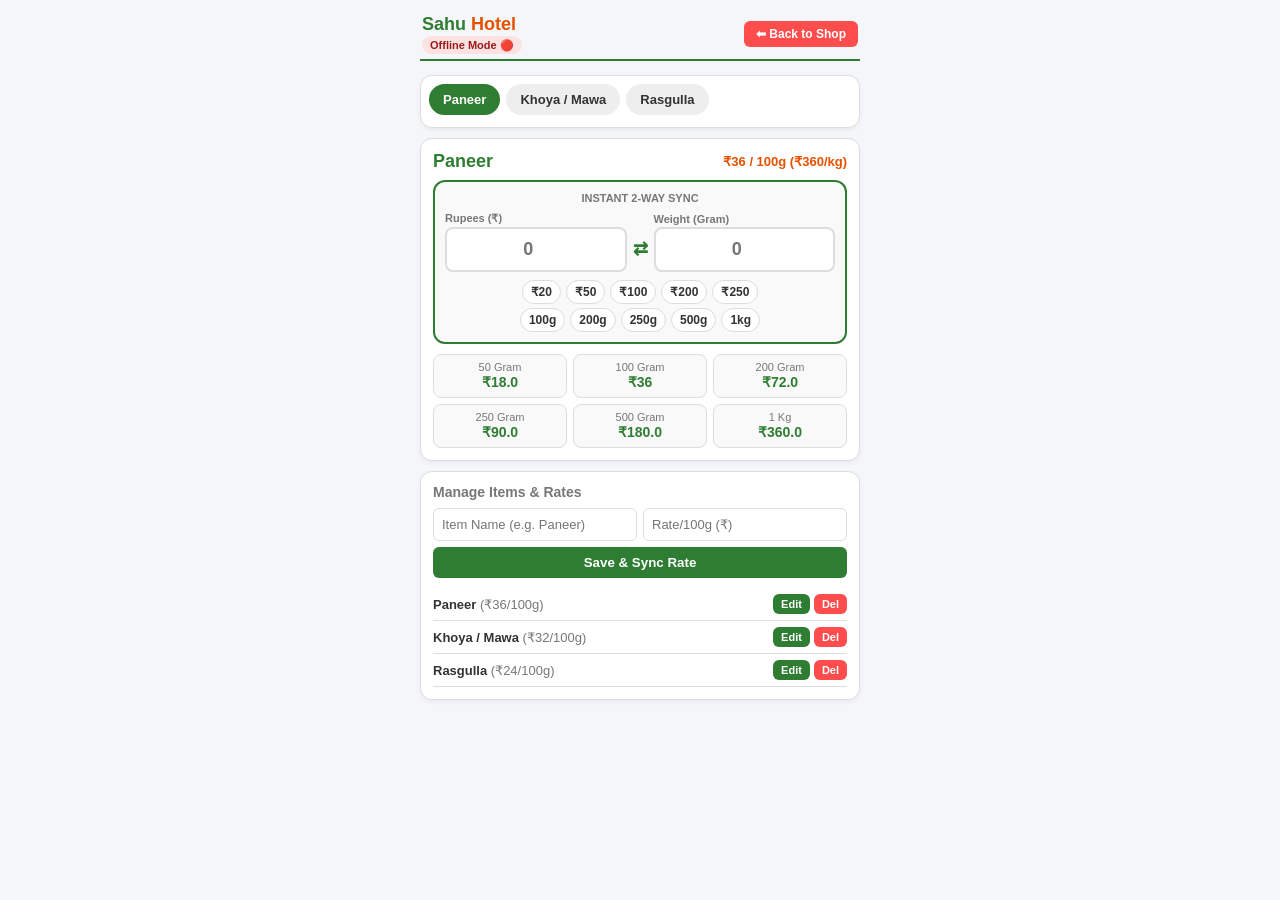
<file: calc.html>
<!DOCTYPE html>
<html lang="en">
<head>
  <meta charset="UTF-8">
  <meta name="viewport" content="width=device-width, initial-scale=1.0, maximum-scale=1.0, user-scalable=no">
  <title>Sahu Hotel - Rate Calculator</title>
  <link rel="manifest" href="manifest.json">
  <meta name="theme-color" content="#2E7D32">
  <style>
    :root { --primary: #2E7D32; --bg: #f4f6f9; --card-bg: #ffffff; --text-main: #333; --text-muted: #777; --accent: #E65100; --danger: #ff4d4d; --border: #ddd; }
    * { box-sizing: border-box; font-family: -apple-system, BlinkMacSystemFont, "Segoe UI", Roboto, sans-serif; margin: 0; padding: 0; }
    html, body { width: 100%; overflow-x: hidden; background: var(--bg); color: var(--text-main); }
    body { padding: 8px; display: flex; justify-content: center; }
    .container { width: 100%; max-width: 440px; display: flex; flex-direction: column; gap: 10px; }
    .header { display: flex; justify-content: space-between; align-items: center; padding: 6px 2px; border-bottom: 2px solid #2E7D32; margin-bottom: 4px; }
    .header h2 { font-size: 18px; font-weight: 800; color: #2E7D32; }
    .header h2 span { color: #E65100; }
    .status-badge { font-size: 11px; padding: 3px 8px; border-radius: 12px; font-weight: bold; }
    .status-online { background: #d1fae5; color: #065f46; }
    .status-offline { background: #fee2e2; color: #991b1b; }
    .back-btn { background: #ff4d4d; color: #fff; text-decoration: none; padding: 6px 12px; border-radius: 6px; font-size: 12px; font-weight: bold; }
    .card { background: var(--card-bg); border-radius: 12px; padding: 12px; border: 1px solid var(--border); width: 100%; box-shadow: 0 2px 5px rgba(0,0,0,0.05); }
    .items-scroll { display: flex; gap: 6px; overflow-x: auto; padding-bottom: 4px; }
    .item-pill { background: #eee; color: #333; border: 2px solid transparent; padding: 6px 12px; border-radius: 20px; font-weight: 700; font-size: 13px; white-space: nowrap; cursor: pointer; }
    .item-pill.active { background: #2E7D32; border-color: #2E7D32; color: #fff; }
    .active-banner { display: flex; justify-content: space-between; align-items: center; margin-bottom: 8px; }
    .active-banner .name { font-size: 18px; font-weight: 800; color: #2E7D32; }
    .active-banner .rate { font-size: 13px; font-weight: bold; color: #E65100; }
    .calc-box { background: #f9f9f9; border: 2px solid #2E7D32; border-radius: 12px; padding: 10px; }
    .calc-title { text-align: center; font-size: 11px; color: var(--text-muted); margin-bottom: 8px; font-weight: bold; text-transform: uppercase; }
    .sync-row { display: flex; gap: 6px; align-items: center; }
    .input-wrap { flex: 1; min-width: 0; }
    .input-wrap label { font-size: 11px; font-weight: bold; color: var(--text-muted); display: block; margin-bottom: 2px; }
    .input-wrap input { background: #fff; border: 2px solid var(--border); border-radius: 8px; color: #333; font-size: 18px; font-weight: bold; padding: 10px 4px; width: 100%; text-align: center; outline: none; }
    .input-wrap input:focus { border-color: #2E7D32; }
    .sync-icon { font-size: 18px; color: #2E7D32; font-weight: bold; margin-top: 14px; }
    .chip-group { display: flex; gap: 5px; flex-wrap: wrap; margin-top: 8px; justify-content: center; }
    .chip { background: #fff; border: 1px solid var(--border); border-radius: 15px; padding: 4px 8px; font-size: 12px; font-weight: bold; color: #333; cursor: pointer; }
    .rate-grid { display: grid; grid-template-columns: repeat(3, 1fr); gap: 6px; margin-top: 10px; }
    .grid-box { background: #f9f9f9; border: 1px solid var(--border); border-radius: 8px; padding: 6px 2px; text-align: center; cursor: pointer; }
    .grid-box span { font-size: 11px; color: var(--text-muted); display: block; }
    .grid-box strong { font-size: 14px; color: #2E7D32; }
    .manage-head h4 { font-size: 14px; color: var(--text-muted); margin-bottom: 8px; }
    .btn { background: #2E7D32; color: #fff; border: none; padding: 8px 10px; border-radius: 6px; font-weight: bold; cursor: pointer; }
    .btn-danger { background: var(--danger); color: #fff; }
    .btn-sm { padding: 4px 8px; font-size: 11px; }
    .form-col { display: flex; flex-direction: column; gap: 6px; margin-bottom: 10px; }
    .form-inputs { display: flex; gap: 6px; }
    .form-inputs input { background: #fff; border: 1px solid var(--border); color: #333; padding: 8px; border-radius: 6px; font-size: 13px; outline: none; width: 50%; min-width: 0; }
    .item-list-row { display: flex; justify-content: space-between; align-items: center; padding: 6px 0; border-bottom: 1px solid var(--border); font-size: 13px; }
  </style>
</head>
<body>
<div class="container">
  <div class="header">
    <div><h2>Sahu <span>Hotel</span></h2><span id="networkStatus" class="status-badge status-online">Syncing...</span></div>
    <a href="home.html" class="back-btn">⬅ Back to Shop</a>
  </div>

  <div class="card" style="padding: 8px;"><div class="items-scroll" id="itemPills"></div></div>

  <div class="card">
    <div class="active-banner"><div class="name" id="selectedName">-</div><div class="rate" id="selectedRate">₹0 / 100g</div></div>
    <div class="calc-box">
      <div class="calc-title">Instant 2-Way Sync</div>
      <div class="sync-row">
        <div class="input-wrap"><label>Rupees (₹)</label><input type="number" id="inputRupees" placeholder="0"></div>
        <div class="sync-icon">⇄</div>
        <div class="input-wrap"><label>Weight (Gram)</label><input type="number" id="inputGrams" placeholder="0"></div>
      </div>
      <div class="chip-group">
        <div class="chip" data-rs="20">₹20</div><div class="chip" data-rs="50">₹50</div><div class="chip" data-rs="100">₹100</div><div class="chip" data-rs="200">₹200</div><div class="chip" data-rs="250">₹250</div>
      </div>
      <div class="chip-group" style="margin-top: 4px;">
        <div class="chip" data-g="100">100g</div><div class="chip" data-g="200">200g</div><div class="chip" data-g="250">250g</div><div class="chip" data-g="500">500g</div><div class="chip" data-g="1000">1kg</div>
      </div>
    </div>
    <div class="rate-grid">
      <div class="grid-box" data-g="50"><span>50 Gram</span><strong id="q50">₹0</strong></div>
      <div class="grid-box" data-g="100"><span>100 Gram</span><strong id="q100">₹0</strong></div>
      <div class="grid-box" data-g="200"><span>200 Gram</span><strong id="q200">₹0</strong></div>
      <div class="grid-box" data-g="250"><span>250 Gram</span><strong id="q250">₹0</strong></div>
      <div class="grid-box" data-g="500"><span>500 Gram</span><strong id="q500">₹0</strong></div>
      <div class="grid-box" data-g="1000"><span>1 Kg</span><strong id="q1000">₹0</strong></div>
    </div>
  </div>

  <div class="card">
    <div class="manage-head"><h4>Manage Items & Rates</h4></div>
    <div class="form-col">
      <div class="form-inputs"><input type="text" id="itemNameInput" placeholder="Item Name (e.g. Paneer)"><input type="number" id="itemRateInput" placeholder="Rate/100g (₹)"></div>
      <button class="btn" id="saveItemBtn" style="width: 100%;">Save & Sync Rate</button>
    </div>
    <div id="itemsContainer"></div>
  </div>
</div>

<script>
  // ✅ Sahi Firebase Realtime Database URL (same as script.js)
  const FIREBASE_API = "https://sahu-hotel-app-default-rtdb.firebaseio.com/shop_items.json";
  let items = []; let activeIndex = 0;

  function loadLocalData() {
    const saved = localStorage.getItem('sahu_hotel_items');
    if (saved) { try { items = JSON.parse(saved); } catch(e) {} }
    if (!items || items.length === 0) { items = [{ name: 'Paneer', rate100g: 36 },{ name: 'Khoya / Mawa', rate100g: 32 },{ name: 'Rasgulla', rate100g: 24 }]; }
    renderTabs(); updateView();
  }

  async function fetchCloudData() {
    if (!navigator.onLine) { setOfflineBadge(); return; }
    try {
      const response = await fetch(FIREBASE_API);
      if (response.ok) {
        const cloudData = await response.json();
        if (cloudData && Array.isArray(cloudData) && cloudData.length > 0) {
          if (JSON.stringify(cloudData) !== JSON.stringify(items)) {
            items = cloudData; localStorage.setItem('sahu_hotel_items', JSON.stringify(items));
            renderTabs(); updateView();
          }
        } else if (cloudData === null) { syncToCloud(); }
        setOnlineBadge();
      }
    } catch(err) { setOfflineBadge(); }
  }

  async function syncToCloud() {
    localStorage.setItem('sahu_hotel_items', JSON.stringify(items));
    if (navigator.onLine) {
      try { await fetch(FIREBASE_API, { method: 'PUT', body: JSON.stringify(items) }); setOnlineBadge(); } catch(e) { setOfflineBadge(); }
    } else { setOfflineBadge(); }
  }

  function setOnlineBadge() { const b = document.getElementById('networkStatus'); b.className = 'status-badge status-online'; b.innerText = 'Live Sync 🟢'; }
  function setOfflineBadge() { const b = document.getElementById('networkStatus'); b.className = 'status-badge status-offline'; b.innerText = 'Offline Mode 🔴'; }

  window.addEventListener('online', fetchCloudData);
  window.addEventListener('offline', setOfflineBadge);

  function renderTabs() {
    const pills = document.getElementById('itemPills'); const list = document.getElementById('itemsContainer');
    pills.innerHTML = ''; list.innerHTML = '';
    if (activeIndex >= items.length) activeIndex = 0;
    items.forEach((item, index) => {
      const pill = document.createElement('div'); pill.className = `item-pill ${index === activeIndex ? 'active' : ''}`; pill.innerText = item.name; pill.onclick = () => { activeIndex = index; renderTabs(); updateView(); };
      pills.appendChild(pill);
      const row = document.createElement('div'); row.className = 'item-list-row';
      row.innerHTML = `<div><strong>${item.name}</strong> <span style="color:var(--text-muted);">(₹${item.rate100g}/100g)</span></div><div style="display:flex; gap:4px;"><button class="btn btn-sm edit-btn" data-index="${index}">Edit</button><button class="btn btn-sm btn-danger del-btn" data-index="${index}">Del</button></div>`;
      list.appendChild(row);
    });
    document.querySelectorAll('.edit-btn').forEach(b => { b.onclick = (e) => editItem(parseInt(e.target.dataset.index)); });
    document.querySelectorAll('.del-btn').forEach(b => { b.onclick = (e) => deleteItem(parseInt(e.target.dataset.index)); });
  }

  function updateView() {
    const current = items[activeIndex];
    if (!current) return;
    document.getElementById('selectedName').innerText = current.name;
    document.getElementById('selectedRate').innerText = `₹${current.rate100g} / 100g (₹${current.rate100g * 10}/kg)`;
    const r = current.rate100g;
    document.getElementById('q50').innerText = `₹${(r * 0.5).toFixed(1)}`;
    document.getElementById('q100').innerText = `₹${r}`;
    document.getElementById('q200').innerText = `₹${(r * 2).toFixed(1)}`;
    document.getElementById('q250').innerText = `₹${(r * 2.5).toFixed(1)}`;
    document.getElementById('q500').innerText = `₹${(r * 5).toFixed(1)}`;
    document.getElementById('q1000').innerText = `₹${(r * 10).toFixed(1)}`;
    const rsVal = document.getElementById('inputRupees').value;
    if (rsVal) handleRupeesChange(); else handleGramsChange();
  }

  function handleRupeesChange() {
    const current = items[activeIndex];
    const rs = parseFloat(document.getElementById('inputRupees').value);
    if (current && !isNaN(rs) && rs > 0) {
      const grams = (rs / current.rate100g) * 100;
      document.getElementById('inputGrams').value = grams % 1 === 0 ? grams : grams.toFixed(1);
    } else if (isNaN(rs) || rs === 0) { document.getElementById('inputGrams').value = ''; }
  }

  function handleGramsChange() {
    const current = items[activeIndex];
    const grams = parseFloat(document.getElementById('inputGrams').value);
    if (current && !isNaN(grams) && grams > 0) {
      const rs = (grams / 100) * current.rate100g;
      document.getElementById('inputRupees').value = rs % 1 === 0 ? rs : rs.toFixed(2);
    } else if (isNaN(grams) || grams === 0) { document.getElementById('inputRupees').value = ''; }
  }

  document.getElementById('inputRupees').addEventListener('input', handleRupeesChange);
  document.getElementById('inputGrams').addEventListener('input', handleGramsChange);

  document.querySelectorAll('[data-rs]').forEach(chip => { chip.onclick = () => { document.getElementById('inputRupees').value = chip.dataset.rs; handleRupeesChange(); }; });
  document.querySelectorAll('[data-g]').forEach(chip => { chip.onclick = () => { document.getElementById('inputGrams').value = chip.dataset.g; handleGramsChange(); }; });

  document.getElementById('saveItemBtn').onclick = () => {
    const name = document.getElementById('itemNameInput').value.trim();
    const rate = parseFloat(document.getElementById('itemRateInput').value);
    if (!name || isNaN(rate) || rate <= 0) { alert('Please enter a valid Item Name and Rate for 100g!'); return; }
    const exist = items.findIndex(i => i.name.toLowerCase() === name.toLowerCase());
    if (exist >= 0) { items[exist].rate100g = rate; activeIndex = exist; } else { items.push({ name, rate100g: rate }); activeIndex = items.length - 1; }
    syncToCloud(); renderTabs(); updateView();
    document.getElementById('itemNameInput').value = ''; document.getElementById('itemRateInput').value = '';
  };

  function editItem(index) { document.getElementById('itemNameInput').value = items[index].name; document.getElementById('itemRateInput').value = items[index].rate100g; }
  function deleteItem(index) { if (confirm(`Do you want to delete "${items[index].name}"?`)) { items.splice(index, 1); if (items.length === 0) items.push({ name: 'Paneer', rate100g: 36 }); syncToCloud(); renderTabs(); updateView(); } }

  loadLocalData(); fetchCloudData(); setInterval(fetchCloudData, 3000);
</script>
</body>
</html>
</file>
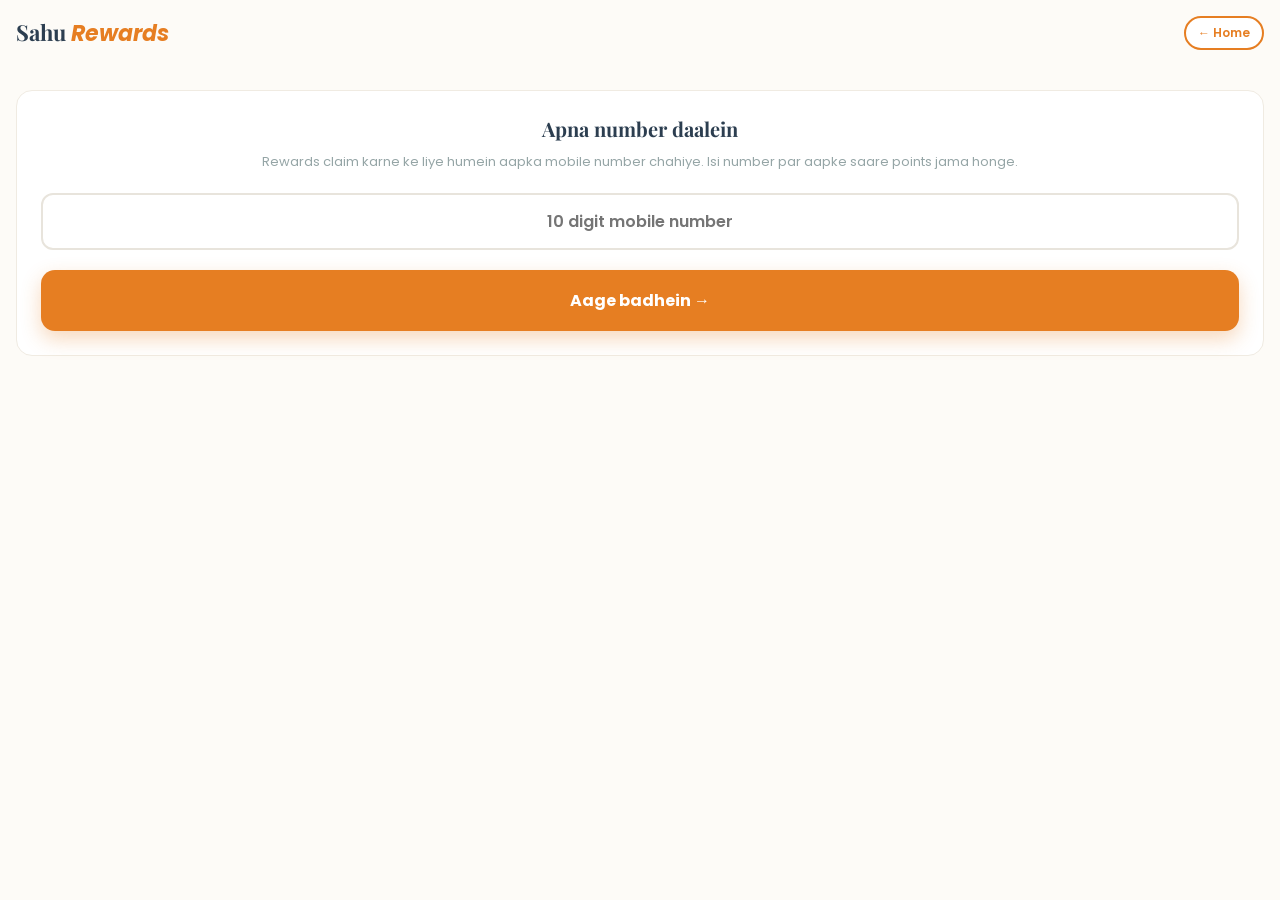
<file: reward.html>
<!DOCTYPE html>
<html lang="hi">
<head>
<meta charset="UTF-8">
<meta name="viewport" content="width=device-width, initial-scale=1.0">
<title>Rewards Claim - Sahu Hotel</title>
<link href="https://fonts.googleapis.com/css2?family=Poppins:wght@400;500;600;700&family=Playfair+Display:wght@600;700&display=swap" rel="stylesheet">
<style>
* { margin: 0; padding: 0; box-sizing: border-box; font-family: 'Poppins', sans-serif; -webkit-tap-highlight-color: transparent; }
body { background: #FDFBF7; color: #2C3E50; padding: 16px; padding-bottom: 60px; min-height: 100vh; }

.header { display: flex; justify-content: space-between; align-items: center; margin-bottom: 22px; }
.header h1 { font-family: 'Playfair Display', serif; font-size: 22px; color: #2C3E50; font-weight: 700; }
.header h1 span { color: #E67E22; font-style: italic; }
.back-btn { background: #FFF; color: #E67E22; border: 2px solid #E67E22; padding: 6px 12px; border-radius: 20px; font-size: 12px; font-weight: 600; text-decoration: none; }

.hero-mini { background: linear-gradient(135deg, #4A7C59, #7BA888); color: #FFF; padding: 20px; border-radius: 18px; margin-bottom: 20px; }
.hero-mini h3 { font-family: 'Playfair Display', serif; font-size: 20px; margin-bottom: 4px; }
.hero-mini p { font-size: 12px; opacity: 0.9; line-height: 1.5; }

.card { background: #FFF; border-radius: 16px; padding: 18px; margin-bottom: 14px; box-shadow: 0 4px 20px rgba(74,124,89,0.06); border: 1px solid #F0EBE2; }
.card label { font-size: 12px; font-weight: 600; color: #4A7C59; display: block; margin-bottom: 8px; }
.card input { width: 100%; padding: 14px 16px; border: 2px solid #E8E4DC; border-radius: 12px; font-size: 15px; background: #FDFBF7; outline: none; color: #2C3E50; font-weight: 500; font-family: 'Poppins', sans-serif; }
.card input:focus { border-color: #4A7C59; background: #FFF; }

.photo-box { border: 2px dashed #E67E22; border-radius: 14px; padding: 24px; text-align: center; background: #FDF0E2; cursor: pointer; }
.photo-box .icon { font-size: 36px; margin-bottom: 8px; }
.photo-box p { font-size: 13px; color: #E67E22; font-weight: 600; }
.photo-preview { width: 100%; max-height: 240px; object-fit: cover; border-radius: 14px; display: none; margin-top: 10px; }
.photo-wrap { position: relative; }
.change-photo { position: absolute; top: 18px; right: 8px; background: rgba(0,0,0,0.6); color: #FFF; border: none; padding: 6px 12px; border-radius: 20px; font-size: 11px; font-weight: 600; cursor: pointer; display: none; }

.submit-btn { width: 100%; padding: 18px; background: #E67E22; color: #FFF; border: none; border-radius: 14px; font-size: 16px; font-weight: 700; cursor: pointer; box-shadow: 0 8px 20px rgba(230,126,34,0.3); margin-top: 8px; }
.submit-btn:active { transform: scale(0.98); }
.submit-btn:disabled { opacity: 0.6; }

.msg { padding: 14px; border-radius: 12px; font-size: 13px; font-weight: 600; text-align: center; margin-bottom: 14px; display: none; }
.msg.success { background: #E8F0E9; color: #4A7C59; }
.msg.error { background: #FFEBEE; color: #E74C3C; }

.section-title { font-family: 'Playfair Display', serif; font-size: 18px; color: #2C3E50; font-weight: 700; margin: 24px 0 12px; }

.req-card { background: #FFF; border-radius: 14px; padding: 12px; margin-bottom: 10px; border: 1px solid #F0EBE2; display: flex; gap: 12px; align-items: center; }
.req-card img { width: 60px; height: 60px; border-radius: 10px; object-fit: cover; background: #F0EBE2; flex-shrink: 0; }
.req-info { flex: 1; }
.req-info h5 { font-size: 13px; font-weight: 700; color: #2C3E50; }
.req-info p { font-size: 11px; color: #95A5A6; margin-top: 2px; }
.req-price { font-size: 15px; font-weight: 700; color: #4A7C59; }
.req-status { font-size: 10px; padding: 3px 8px; border-radius: 10px; font-weight: 700; display: inline-block; margin-top: 4px; }
.req-status.pending { background: #FFF3CD; color: #856404; }
.req-status.approved { background: #E8F0E9; color: #4A7C59; }
.req-status.rejected { background: #FFEBEE; color: #E74C3C; }

.phone-gate { background: #FFF; border-radius: 16px; padding: 24px; text-align: center; margin-top: 40px; border: 1px solid #F0EBE2; }
.phone-gate h3 { font-family: 'Playfair Display', serif; font-size: 20px; margin-bottom: 10px; color: #2C3E50; }
.phone-gate p { font-size: 13px; color: #95A5A6; margin-bottom: 20px; line-height: 1.6; }
.phone-gate input { width:100%; padding:14px 16px; border:2px solid #E8E4DC; border-radius:12px; font-size:16px; text-align:center; outline:none; margin-bottom:12px; font-weight:600; font-family: 'Poppins', sans-serif;}
</style>
</head>
<body>

<div class="header">
    <h1>Sahu <span>Rewards</span></h1>
    <a href="index.html" class="back-btn">← Home</a>
</div>

<div class="phone-gate" id="phoneGate">
    <h3>Apna number daalein</h3>
    <p>Rewards claim karne ke liye humein aapka mobile number chahiye. Isi number par aapke saare points jama honge.</p>
    <input type="tel" id="gatePhone" placeholder="10 digit mobile number" maxlength="10" inputmode="numeric">
    <button class="submit-btn" onclick="saveGatePhone()">Aage badhein →</button>
</div>

<div id="mainContent" style="display:none;">

    <div class="msg" id="msgBox"></div>

    <div class="hero-mini">
        <h3>Aaj kya kharida?</h3>
        <p>Item ka naam, photo, aur price daalein. Admin verify karke aapke points add kar dega.</p>
    </div>

    <div class="card">
        <label>🛒 Item ka Naam</label>
        <input type="text" id="itemName" placeholder="Jaise: Chai, Samosa, 1kg Atta..." autocomplete="off">
    </div>

    <div class="card">
        <label>📸 Item ki Photo</label>
        <div class="photo-wrap">
            <div class="photo-box" id="photoBox" onclick="document.getElementById('photoInput').click()">
                <div class="icon">📷</div>
                <p>Photo kheencho / chuno</p>
            </div>
            <img id="photoPreview" class="photo-preview">
            <button class="change-photo" id="changePhoto" onclick="document.getElementById('photoInput').click()">Badlein</button>
        </div>
        <input type="file" id="photoInput" accept="image/*" capture="environment" style="display:none;">
    </div>

    <div class="card">
        <label>💰 Price (₹)</label>
        <input type="number" id="itemPrice" placeholder="Jaise: 50" inputmode="numeric">
    </div>

    <button class="submit-btn" id="submitBtn" onclick="submitReward()">🎁 Rewards Claim Submit karein</button>

    <div class="section-title">📜 Mere Claims</div>
    <div id="myHistory">
        <div style="text-align:center; color:#95A5A6; font-size:13px; padding:20px;">Loading...</div>
    </div>

</div>

<script>
const DB_URL = "https://sahu-hotel-app-default-rtdb.firebaseio.com";
let photoBase64 = null;
let myPhone = localStorage.getItem('sahuPhone') || '';

if (myPhone && myPhone.length === 10) {
    document.getElementById('phoneGate').style.display = 'none';
    document.getElementById('mainContent').style.display = 'block';
    loadMyHistory();
}

window.saveGatePhone = function() {
    const p = document.getElementById('gatePhone').value.trim();
    if (p.length !== 10 || !/^[0-9]+$/.test(p)) { alert('10 digit sahi number daalein'); return; }
    localStorage.setItem('sahuPhone', p);
    myPhone = p;
    document.getElementById('phoneGate').style.display = 'none';
    document.getElementById('mainContent').style.display = 'block';
    loadMyHistory();
};

document.getElementById('photoInput').addEventListener('change', async function(e) {
    const file = e.target.files[0];
    if (!file) return;
    const reader = new FileReader();
    reader.onload = (event) => {
        const img = new Image();
        img.onload = () => {
            const canvas = document.createElement('canvas');
            let w = img.width, h = img.height;
            const maxW = 600;
            if (w > maxW) { h = Math.round(h * maxW / w); w = maxW; }
            canvas.width = w; canvas.height = h;
            canvas.getContext('2d').drawImage(img, 0, 0, w, h);
            photoBase64 = canvas.toDataURL('image/jpeg', 0.6);
            document.getElementById('photoPreview').src = photoBase64;
            document.getElementById('photoPreview').style.display = 'block';
            document.getElementById('photoBox').style.display = 'none';
            document.getElementById('changePhoto').style.display = 'block';
        };
        img.src = event.target.result;
    };
    reader.readAsDataURL(file);
});

window.submitReward = async function() {
    const itemName = document.getElementById('itemName').value.trim();
    const price = parseFloat(document.getElementById('itemPrice').value);

    if (!itemName) { showMsg('❌ Item ka naam likhein', 'error'); return; }
    if (!photoBase64) { showMsg('❌ Item ki photo kheencho', 'error'); return; }
    if (isNaN(price) || price <= 0) { showMsg('❌ Sahi price daalein', 'error'); return; }

    const btn = document.getElementById('submitBtn');
    btn.disabled = true;
    btn.innerText = 'Bhej raha hoon...';

    const req = {
        phone: myPhone,
        item_name: itemName,
        price: price,
        photo: photoBase64,
        points_requested: Math.floor(price / 10),
        timestamp: Date.now(),
        date_str: new Date().toLocaleString('en-IN'),
        status: 'pending'
    };

    try {
        const res = await fetch(`${DB_URL}/reward_requests.json`, {
            method: 'POST',
            headers: { 'Content-Type': 'application/json' },
            body: JSON.stringify(req)
        });
        if (!res.ok) throw new Error('Network error');
        showMsg('✅ Claim bhej diya! Admin approve karega, phir points milenge.', 'success');
        
        document.getElementById('itemName').value = '';
        document.getElementById('itemPrice').value = '';
        photoBase64 = null;
        document.getElementById('photoPreview').style.display = 'none';
        document.getElementById('photoPreview').src = '';
        document.getElementById('photoBox').style.display = 'block';
        document.getElementById('changePhoto').style.display = 'none';
        document.getElementById('photoInput').value = '';
        loadMyHistory();
    } catch(e) {
        showMsg('❌ Error: ' + e.message, 'error');
    } finally {
        btn.disabled = false;
        btn.innerText = '🎁 Rewards Claim Submit karein';
    }
};

function showMsg(text, type) {
    const m = document.getElementById('msgBox');
    m.className = 'msg ' + type;
    m.innerText = text;
    m.style.display = 'block';
    setTimeout(() => { m.style.display = 'none'; }, 4000);
}

async function loadMyHistory() {
    try {
        const res = await fetch(`${DB_URL}/reward_requests.json`);
        const data = await res.json();
        const container = document.getElementById('myHistory');
        if (!data) {
            container.innerHTML = '<div style="text-align:center; color:#95A5A6; font-size:13px; padding:20px;">Abhi koi claim nahi</div>';
            return;
        }
        const mine = Object.values(data).filter(r => r.phone === myPhone).sort((a,b) => b.timestamp - a.timestamp).slice(0, 10);
        if (mine.length === 0) {
            container.innerHTML = '<div style="text-align:center; color:#95A5A6; font-size:13px; padding:20px;">Abhi koi claim nahi</div>';
            return;
        }
        let html = '';
        mine.forEach(r => {
            const statusClass = r.status || 'pending';
            const statusText = statusClass === 'pending' ? '⏳ Pending' : (statusClass === 'approved' ? '✅ Approved' : '❌ Rejected');
            html += `
                <div class="req-card">
                    <img src="${r.photo || ''}" alt="">
                    <div class="req-info">
                        <h5>${r.item_name}</h5>
                        <p>${r.date_str || ''}</p>
                        <div class="req-status ${statusClass}">${statusText}</div>
                    </div>
                    <div class="req-price">₹${r.price}</div>
                </div>
            `;
        });
        container.innerHTML = html;
    } catch(e) {
        document.getElementById('myHistory').innerHTML = '<div style="text-align:center; color:#95A5A6; font-size:13px; padding:20px;">Load nahi hua</div>';
    }
}
</script>
</body>
</html>
</file>
